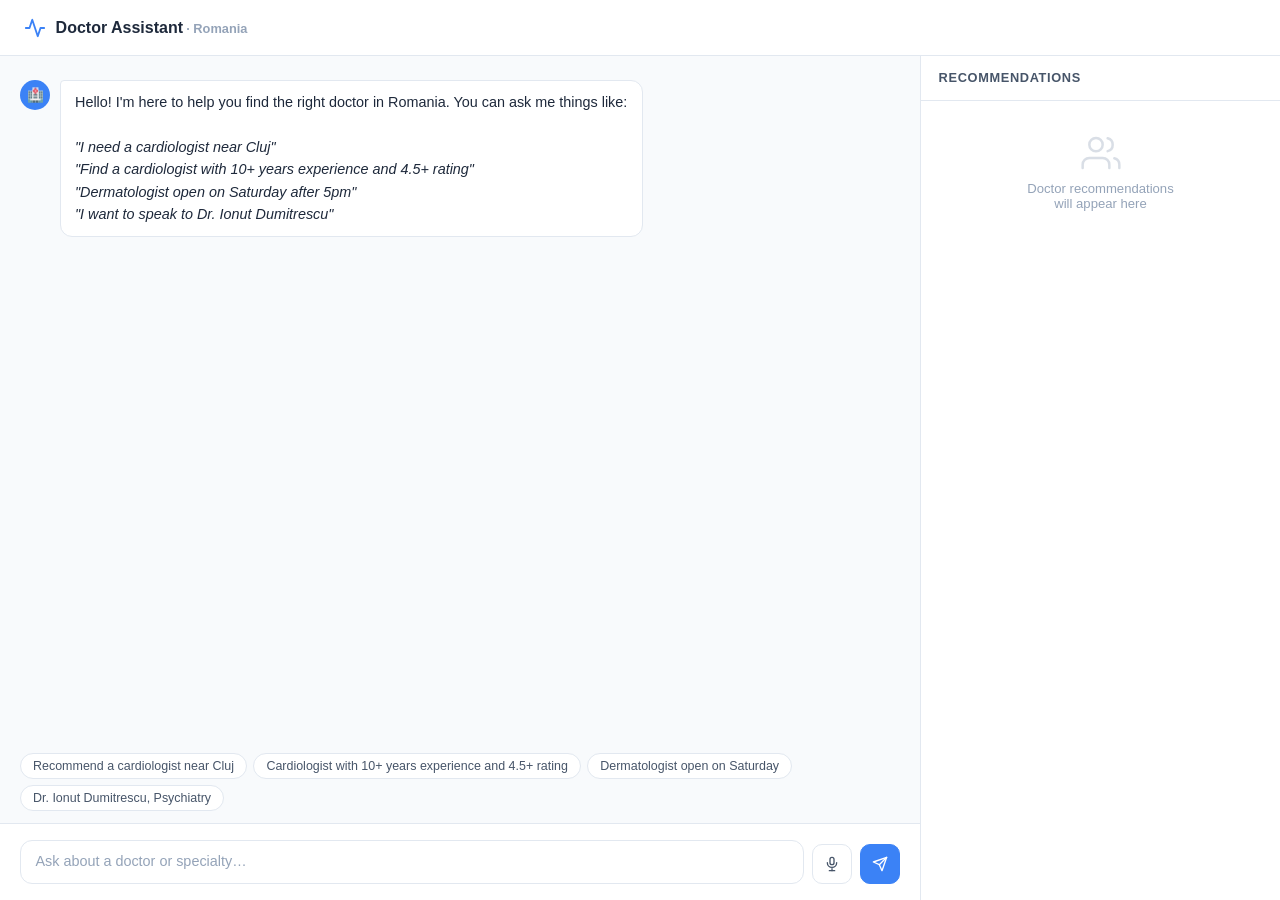
<file: static/index.html>
<!DOCTYPE html>
<html lang="en">
<head>
  <meta charset="UTF-8">
  <meta name="viewport" content="width=device-width, initial-scale=1.0">
  <title>Doctor Assistant</title>
  <style>
    *, *::before, *::after { box-sizing: border-box; margin: 0; padding: 0; }

    :root {
      --blue:     #3b82f6;
      --blue-lt:  #eff6ff;
      --blue-dk:  #1d4ed8;
      --gray-50:  #f8fafc;
      --gray-100: #f1f5f9;
      --gray-200: #e2e8f0;
      --gray-400: #94a3b8;
      --gray-600: #475569;
      --gray-800: #1e293b;
      --green:    #10b981;
      --amber:    #f59e0b;
      --radius:   12px;
    }

    html, body { height: 100%; }

    body {
      font-family: -apple-system, BlinkMacSystemFont, "Segoe UI", sans-serif;
      background: var(--gray-100);
      color: var(--gray-800);
      display: flex;
      flex-direction: column;
    }

    /* ── Header ── */
    header {
      background: #fff;
      border-bottom: 1px solid var(--gray-200);
      padding: 0 1.5rem;
      height: 56px;
      display: flex;
      align-items: center;
      gap: 0.6rem;
      flex-shrink: 0;
      z-index: 10;
    }
    .logo { color: var(--blue); }
    header h1 { font-size: 1rem; font-weight: 700; }
    header .sub { font-size: 0.8rem; color: var(--gray-400); margin-left: 0.2rem; }

    /* ── Layout ── */
    .layout {
      flex: 1;
      display: grid;
      grid-template-columns: 1fr 360px;
      overflow: hidden;
    }

    /* ── Chat panel ── */
    .chat-panel {
      display: flex;
      flex-direction: column;
      background: var(--gray-50);
      overflow: hidden;
    }

    .messages {
      flex: 1;
      overflow-y: auto;
      padding: 1.5rem 1.25rem;
      display: flex;
      flex-direction: column;
      gap: 1rem;
      scroll-behavior: smooth;
    }

    /* ── Bubbles ── */
    .msg { display: flex; gap: 0.6rem; max-width: 85%; }
    .msg.user { align-self: flex-end; flex-direction: row-reverse; }
    .msg.assistant { align-self: flex-start; }

    .avatar {
      width: 30px; height: 30px;
      border-radius: 50%;
      flex-shrink: 0;
      display: flex; align-items: center; justify-content: center;
      font-size: 0.85rem;
    }
    .msg.assistant .avatar { background: var(--blue); color: #fff; }
    .msg.user      .avatar { background: var(--gray-200); color: var(--gray-600); }

    .bubble {
      padding: 0.65rem 0.9rem;
      border-radius: var(--radius);
      font-size: 0.9rem;
      line-height: 1.55;
    }
    .msg.assistant .bubble {
      background: #fff;
      border: 1px solid var(--gray-200);
      border-top-left-radius: 4px;
    }
    .msg.user .bubble {
      background: var(--blue);
      color: #fff;
      border-top-right-radius: 4px;
    }
    .bubble strong { font-weight: 700; }

    /* Typing indicator */
    .typing-dots {
      display: flex; gap: 4px; align-items: center; padding: 0.15rem 0;
    }
    .typing-dots span {
      width: 7px; height: 7px;
      border-radius: 50%;
      background: var(--gray-400);
      animation: bounce 1.2s infinite;
    }
    .typing-dots span:nth-child(2) { animation-delay: 0.2s; }
    .typing-dots span:nth-child(3) { animation-delay: 0.4s; }
    @keyframes bounce { 0%,60%,100%{transform:translateY(0)} 30%{transform:translateY(-5px)} }

    /* ── Input area ── */
    .input-area {
      padding: 1rem 1.25rem;
      background: #fff;
      border-top: 1px solid var(--gray-200);
      display: flex;
      gap: 0.5rem;
      align-items: flex-end;
    }

    textarea {
      flex: 1;
      border: 1.5px solid var(--gray-200);
      border-radius: var(--radius);
      padding: 0.65rem 0.9rem;
      font-size: 0.9rem;
      font-family: inherit;
      color: var(--gray-800);
      resize: none;
      outline: none;
      max-height: 120px;
      line-height: 1.5;
      transition: border-color 0.15s;
    }
    textarea:focus { border-color: var(--blue); }
    textarea::placeholder { color: var(--gray-400); }

    .icon-btn {
      width: 40px; height: 40px;
      border-radius: 10px;
      border: 1.5px solid var(--gray-200);
      background: #fff;
      cursor: pointer;
      display: flex; align-items: center; justify-content: center;
      color: var(--gray-600);
      transition: background 0.15s, color 0.15s, border-color 0.15s;
      flex-shrink: 0;
    }
    .icon-btn:hover { background: var(--gray-100); }
    .icon-btn.primary {
      background: var(--blue);
      border-color: var(--blue);
      color: #fff;
    }
    .icon-btn.primary:hover { background: var(--blue-dk); }
    .icon-btn:disabled { opacity: 0.45; cursor: not-allowed; }
    .icon-btn.recording {
      background: #fef2f2;
      border-color: #fca5a5;
      color: #dc2626;
      animation: pulse-btn 1s infinite;
    }
    @keyframes pulse-btn { 0%,100%{opacity:1} 50%{opacity:0.6} }

    /* ── Doctors panel ── */
    .doctors-panel {
      background: #fff;
      border-left: 1px solid var(--gray-200);
      display: flex;
      flex-direction: column;
      overflow: hidden;
    }

    .panel-header {
      padding: 0.9rem 1.1rem;
      border-bottom: 1px solid var(--gray-200);
      display: flex;
      align-items: center;
      justify-content: space-between;
      flex-shrink: 0;
    }
    .panel-title {
      font-size: 0.8rem;
      font-weight: 700;
      text-transform: uppercase;
      letter-spacing: 0.05em;
      color: var(--gray-600);
    }
    .count-badge {
      background: var(--blue-lt);
      color: var(--blue);
      font-size: 0.72rem;
      font-weight: 700;
      padding: 0.15rem 0.5rem;
      border-radius: 20px;
      display: none;
    }
    .count-badge.visible { display: inline-block; }

    .doctors-list {
      flex: 1;
      overflow-y: auto;
      padding: 0.75rem;
      display: flex;
      flex-direction: column;
      gap: 0.6rem;
    }

    /* Empty state */
    .empty-panel {
      flex: 1;
      display: flex;
      flex-direction: column;
      align-items: center;
      justify-content: center;
      gap: 0.5rem;
      color: var(--gray-400);
      padding: 2rem;
      text-align: center;
    }
    .empty-panel svg { opacity: 0.35; }
    .empty-panel p { font-size: 0.82rem; }

    /* ── Doctor card (compact) ── */
    .doc-card {
      border: 1px solid var(--gray-200);
      border-radius: var(--radius);
      padding: 0.85rem 1rem;
      cursor: default;
      transition: box-shadow 0.15s;
    }
    .doc-card:hover { box-shadow: 0 2px 12px rgba(0,0,0,0.07); }
    .doc-card.top-pick { border-color: var(--blue); }

    .doc-card-head {
      display: flex;
      justify-content: space-between;
      align-items: flex-start;
      margin-bottom: 0.35rem;
    }
    .doc-name {
      font-size: 0.9rem;
      font-weight: 700;
      color: var(--gray-800);
    }
    .doc-rating {
      font-size: 0.85rem;
      font-weight: 700;
      color: var(--gray-800);
      white-space: nowrap;
      display: flex;
      align-items: center;
      gap: 3px;
    }
    .star { color: var(--amber); font-size: 0.75rem; }

    .doc-specialty {
      display: inline-block;
      background: var(--blue-lt);
      color: var(--blue-dk);
      font-size: 0.7rem;
      font-weight: 600;
      padding: 0.15rem 0.5rem;
      border-radius: 20px;
      margin-bottom: 0.5rem;
    }

    .doc-meta {
      font-size: 0.78rem;
      color: var(--gray-600);
      display: flex;
      flex-direction: column;
      gap: 0.2rem;
    }
    .doc-meta-row { display: flex; align-items: center; gap: 0.35rem; }

    .doc-tags {
      display: flex;
      flex-wrap: wrap;
      gap: 0.25rem;
      margin-top: 0.5rem;
    }
    .tag {
      background: var(--gray-100);
      border: 1px solid var(--gray-200);
      border-radius: 4px;
      font-size: 0.68rem;
      color: var(--gray-600);
      padding: 0.1rem 0.4rem;
    }

    .speak-btn {
      margin-top: 0.5rem;
      background: none;
      border: 1px solid var(--gray-200);
      border-radius: 6px;
      padding: 0.2rem 0.5rem;
      font-size: 0.72rem;
      color: var(--gray-400);
      cursor: pointer;
      transition: color 0.15s, border-color 0.15s;
    }
    .speak-btn:hover { color: var(--blue); border-color: var(--blue); }

    /* ── Suggested prompts ── */
    .suggestions {
      display: flex;
      flex-wrap: wrap;
      gap: 0.4rem;
      padding: 0 1.25rem 0.75rem;
    }
    .suggestion {
      background: #fff;
      border: 1px solid var(--gray-200);
      border-radius: 20px;
      padding: 0.3rem 0.75rem;
      font-size: 0.78rem;
      color: var(--gray-600);
      cursor: pointer;
      transition: border-color 0.15s, color 0.15s;
      white-space: nowrap;
    }
    .suggestion:hover { border-color: var(--blue); color: var(--blue); }

    /* ── Scrollbar ── */
    ::-webkit-scrollbar { width: 5px; }
    ::-webkit-scrollbar-track { background: transparent; }
    ::-webkit-scrollbar-thumb { background: var(--gray-200); border-radius: 99px; }

    /* ── Mobile (≤768px) ── */
    @media (max-width: 768px) {
      html, body { height: auto; }
      body { min-height: 100vh; }

      header {
        padding: 0 1rem;
        height: 52px;
      }
      header h1 { font-size: 0.95rem; }
      header .sub { font-size: 0.72rem; }

      .layout {
        display: block;
        overflow: visible;
        flex: none;
      }

      /* Chat fills the initial viewport so it still feels like a chat app */
      .chat-panel {
        height: calc(100vh - 52px);
      }
      @supports (height: 100dvh) {
        .chat-panel { height: calc(100dvh - 52px); }
      }

      .messages {
        padding: 1rem 0.85rem;
        gap: 0.85rem;
      }
      .msg { max-width: 90%; }
      .bubble { font-size: 0.92rem; }

      /* Horizontal scroll for suggestion chips so they don't wrap awkwardly */
      .suggestions {
        padding: 0 0.85rem 0.65rem;
        flex-wrap: nowrap;
        overflow-x: auto;
        -webkit-overflow-scrolling: touch;
        scrollbar-width: none;
      }
      .suggestions::-webkit-scrollbar { display: none; }
      .suggestion { flex-shrink: 0; }

      .input-area {
        padding: 0.7rem 0.85rem;
        gap: 0.4rem;
      }
      textarea {
        font-size: 16px; /* prevent iOS zoom on focus */
        padding: 0.6rem 0.8rem;
      }
      .icon-btn { width: 42px; height: 42px; }

      /* Doctors panel: inline block below the chat, hidden until results */
      .doctors-panel {
        border-left: none;
        border-top: 1px solid var(--gray-200);
        display: none;
      }
      .doctors-panel.has-results { display: flex; }
      .doctors-list {
        overflow-y: visible;
        padding-bottom: calc(0.75rem + env(safe-area-inset-bottom));
      }
      .panel-header { cursor: default; }
    }

    /* ── Small phones (≤380px) ── */
    @media (max-width: 380px) {
      header h1 .sub { display: none; }
      .msg { max-width: 95%; }
      .bubble { padding: 0.55rem 0.75rem; }
    }
  </style>
</head>
<body>

<header>
  <svg class="logo" width="22" height="22" viewBox="0 0 24 24" fill="none" stroke="currentColor" stroke-width="2" stroke-linecap="round" stroke-linejoin="round">
    <path d="M22 12h-4l-3 9L9 3l-3 9H2"/>
  </svg>
  <h1>Doctor Assistant<span class="sub">· Romania</span></h1>
</header>

<div class="layout">

  <!-- ── Chat panel ── -->
  <div class="chat-panel">
    <div class="messages" id="messages">
      <div class="msg assistant">
        <div class="avatar">🏥</div>
        <div class="bubble">
          Hello! I'm here to help you find the right doctor in Romania. You can ask me things like:<br><br>
          <em>"I need a cardiologist near Cluj"</em><br>
          <em>"Find a cardiologist with 10+ years experience and 4.5+ rating"</em><br>
          <em>"Dermatologist open on Saturday after 5pm"</em><br>
          <em>"I want to speak to Dr. Ionut Dumitrescu"</em>
        </div>
      </div>
    </div>

    <div class="suggestions" id="suggestions">
      <span class="suggestion" onclick="sendSuggestion(this)">Recommend a cardiologist near Cluj</span>
      <span class="suggestion" onclick="sendSuggestion(this)">Cardiologist with 10+ years experience and 4.5+ rating</span>
      <span class="suggestion" onclick="sendSuggestion(this)">Dermatologist open on Saturday</span>
      <span class="suggestion" onclick="sendSuggestion(this)">Dr. Ionut Dumitrescu, Psychiatry</span>
    </div>

    <div class="input-area">
      <textarea
        id="msg-input"
        rows="1"
        placeholder="Ask about a doctor or specialty…"
        onkeydown="handleKey(event)"
        oninput="autoResize(this)"
      ></textarea>
      <button class="icon-btn" id="mic-btn" title="Record voice" onclick="toggleMic()">
        <svg width="16" height="16" viewBox="0 0 24 24" fill="none" stroke="currentColor" stroke-width="2" stroke-linecap="round" stroke-linejoin="round">
          <rect x="9" y="2" width="6" height="11" rx="3"/>
          <path d="M19 10a7 7 0 0 1-14 0"/>
          <line x1="12" y1="19" x2="12" y2="22"/>
          <line x1="8"  y1="22" x2="16" y2="22"/>
        </svg>
      </button>
      <button class="icon-btn primary" id="send-btn" title="Send" onclick="sendMessage()">
        <svg width="16" height="16" viewBox="0 0 24 24" fill="none" stroke="currentColor" stroke-width="2" stroke-linecap="round" stroke-linejoin="round">
          <line x1="22" y1="2" x2="11" y2="13"/>
          <polygon points="22 2 15 22 11 13 2 9 22 2"/>
        </svg>
      </button>
    </div>
  </div>

  <!-- ── Doctors panel ── -->
  <div class="doctors-panel" id="doctors-panel">
    <div class="panel-header">
      <span class="panel-title">Recommendations</span>
      <span class="count-badge" id="count-badge"></span>
    </div>
    <div id="doctors-container">
      <div class="empty-panel">
        <svg width="40" height="40" viewBox="0 0 24 24" fill="none" stroke="currentColor" stroke-width="1.5" stroke-linecap="round" stroke-linejoin="round">
          <path d="M17 21v-2a4 4 0 0 0-4-4H5a4 4 0 0 0-4 4v2"/>
          <circle cx="9" cy="7" r="4"/>
          <path d="M23 21v-2a4 4 0 0 0-3-3.87"/>
          <path d="M16 3.13a4 4 0 0 1 0 7.75"/>
        </svg>
        <p>Doctor recommendations<br>will appear here</p>
      </div>
    </div>
  </div>

</div>

<script>
  // ── State ──
  let history = [];        // [{role, content}, ...]
  let isWaiting = false;
  let isRecording = false;
  let mediaRecorder = null;
  let audioChunks   = [];

  // ── DOM refs ──
  const messagesEl   = document.getElementById('messages');
  const inputEl      = document.getElementById('msg-input');
  const sendBtn      = document.getElementById('send-btn');
  const micBtn       = document.getElementById('mic-btn');
  const doctorsCont  = document.getElementById('doctors-container');
  const doctorsPanel = document.getElementById('doctors-panel');
  const countBadge   = document.getElementById('count-badge');
  const suggestions  = document.getElementById('suggestions');

  // ── Simple markdown: **bold** and line breaks ──
  function renderMd(text) {
    return text
      .replace(/&/g,'&amp;').replace(/</g,'&lt;').replace(/>/g,'&gt;')
      .replace(/\*\*(.+?)\*\*/g, '<strong>$1</strong>')
      .replace(/\n/g, '<br>');
  }

  // ── Append a chat bubble ──
  function addBubble(role, html, isHtml = false) {
    const wrap = document.createElement('div');
    wrap.className = `msg ${role}`;
    const avatar = role === 'assistant' ? '🏥' : '👤';
    wrap.innerHTML = `
      <div class="avatar">${avatar}</div>
      <div class="bubble">${isHtml ? html : renderMd(html)}</div>
    `;
    messagesEl.appendChild(wrap);
    messagesEl.scrollTop = messagesEl.scrollHeight;
    return wrap;
  }

  // ── Typing indicator ──
  function showTyping() {
    const wrap = document.createElement('div');
    wrap.className = 'msg assistant';
    wrap.id = 'typing-indicator';
    wrap.innerHTML = `
      <div class="avatar">🏥</div>
      <div class="bubble"><div class="typing-dots"><span></span><span></span><span></span></div></div>
    `;
    messagesEl.appendChild(wrap);
    messagesEl.scrollTop = messagesEl.scrollHeight;
  }
  function hideTyping() {
    document.getElementById('typing-indicator')?.remove();
  }

  // ── Send a message ──
  async function sendMessage(text) {
    const content = (text || inputEl.value).trim();
    if (!content || isWaiting) return;

    // Hide suggestions after first message
    suggestions.style.display = 'none';

    inputEl.value = '';
    autoResize(inputEl);

    addBubble('user', content);
    history.push({ role: 'user', content });

    isWaiting = true;
    sendBtn.disabled = true;
    showTyping();

    try {
      const res  = await fetch('/api/chat', {
        method: 'POST',
        headers: { 'Content-Type': 'application/json' },
        body: JSON.stringify({ messages: history }),
      });
      const data = await res.json();
      hideTyping();

      if (data.error) {
        addBubble('assistant', `Sorry, something went wrong: ${data.error}`);
      } else {
        addBubble('assistant', data.reply);
        history.push({ role: 'assistant', content: data.reply });
        if (data.doctors && data.doctors.length > 0) {
          renderDoctors(data.doctors);
        }
      }
    } catch (err) {
      hideTyping();
      addBubble('assistant', 'Connection error — is the server running?');
    } finally {
      isWaiting = false;
      sendBtn.disabled = false;
      inputEl.focus();
    }
  }

  function sendSuggestion(el) {
    sendMessage(el.textContent);
  }

  // ── Keyboard handler ──
  function handleKey(e) {
    if (e.key === 'Enter' && !e.shiftKey) {
      e.preventDefault();
      sendMessage();
    }
  }

  // ── Textarea auto-resize ──
  function autoResize(el) {
    el.style.height = 'auto';
    el.style.height = Math.min(el.scrollHeight, 120) + 'px';
  }

  // ── Render doctor cards ──
  function stars(r) {
    const full = Math.round(r);
    return '★'.repeat(full) + '☆'.repeat(5 - full);
  }

  function renderDoctors(doctors) {
    countBadge.textContent = doctors.length;
    countBadge.classList.add('visible');

    const list = document.createElement('div');
    list.className = 'doctors-list';

    doctors.forEach((d, i) => {
      const card = document.createElement('div');
      card.className = 'doc-card' + (i === 0 ? ' top-pick' : '');
      card.innerHTML = `
        <div class="doc-card-head">
          <div class="doc-name">${esc(d.full_name)}</div>
          <div class="doc-rating">
            <span class="star">★</span>${d.rating.toFixed(1)}
          </div>
        </div>
        <div><span class="doc-specialty">${esc(d.speciality)}</span></div>
        <div class="doc-meta">
          <div class="doc-meta-row">🏥 ${esc(d.clinic_name)}</div>
          <div class="doc-meta-row">📍 ${esc(d.location)}, ${esc(d.county)}</div>
          <div class="doc-meta-row">📞 ${esc(d.phone)}</div>
          <div class="doc-meta-row">✉️ ${esc(d.email)}</div>
          <div class="doc-meta-row">🕐 ${esc(d.availability)}</div>
        </div>
        <div class="doc-tags">
          ${(d.languages||[]).map(l=>`<span class="tag">${esc(l)}</span>`).join('')}
          <span class="tag">${d.years_experience} yrs</span>
        </div>
        <button class="speak-btn" onclick="speakDoctor(${i})">🔊 Read aloud</button>
      `;
      list.appendChild(card);
    });

    doctorsCont.innerHTML = '';
    doctorsCont.appendChild(list);
    doctorsPanel.classList.add('has-results');
    if (window.matchMedia('(max-width: 768px)').matches) {
      doctorsPanel.scrollIntoView({ behavior: 'smooth', block: 'start' });
    }
    window._doctors = doctors;
  }

  function esc(s) {
    return String(s ?? '').replace(/&/g,'&amp;').replace(/</g,'&lt;').replace(/>/g,'&gt;');
  }

  // ── TTS ──
  function speakDoctor(i) {
    const d = (window._doctors || [])[i];
    if (!d) return;
    const text = `Dr. ${d.full_name}, ${d.speciality} specialist at ${d.clinic_name} in ${d.location}. Rating ${d.rating} out of 5. Available ${d.availability}.`;
    window.speechSynthesis.cancel();
    const utt = new SpeechSynthesisUtterance(text);
    utt.rate = 0.95;
    window.speechSynthesis.speak(utt);
  }

  // ── Microphone ──
  async function toggleMic() {
    if (isRecording) {
      stopRecording();
    } else {
      await startRecording();
    }
  }

  async function startRecording() {
    let stream;
    try { stream = await navigator.mediaDevices.getUserMedia({ audio: true }); }
    catch { addBubble('assistant', 'Microphone access was denied.'); return; }

    audioChunks = [];
    mediaRecorder = new MediaRecorder(stream);
    mediaRecorder.ondataavailable = e => { if (e.data.size > 0) audioChunks.push(e.data); };
    mediaRecorder.onstop = async () => {
      stream.getTracks().forEach(t => t.stop());
      await transcribeAudio(new Blob(audioChunks, { type: 'audio/webm' }));
    };
    mediaRecorder.start();
    isRecording = true;
    micBtn.classList.add('recording');
    micBtn.title = 'Stop recording';
  }

  function stopRecording() {
    mediaRecorder?.stop();
    isRecording = false;
    micBtn.classList.remove('recording');
    micBtn.title = 'Record voice';
  }

  async function transcribeAudio(blob) {
    addBubble('assistant', '<em>Transcribing…</em>', true);
    const latest = messagesEl.lastElementChild;

    const form = new FormData();
    form.append('audio', blob, 'recording.webm');
    try {
      const res  = await fetch('/api/transcribe', { method: 'POST', body: form });
      const data = await res.json();
      latest.remove();
      if (data.text) {
        inputEl.value = data.text;
        autoResize(inputEl);
        await sendMessage(data.text);
      } else {
        addBubble('assistant', 'No speech detected — please try again.');
      }
    } catch {
      latest.remove();
      addBubble('assistant', 'Transcription failed — check server logs.');
    }
  }
</script>
</body>
</html>
</file>
